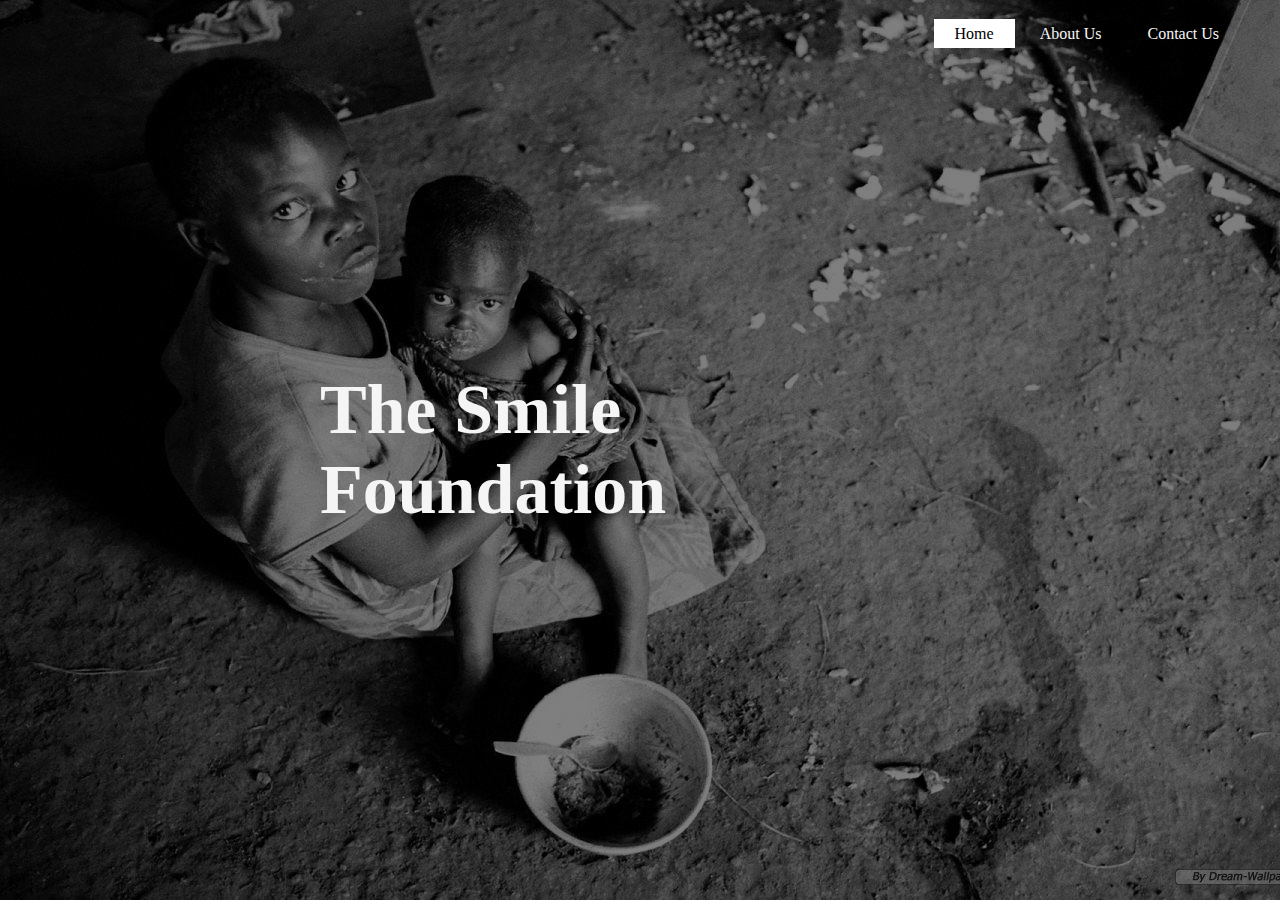
<file: Index.html>
<!DOCTYPE html>
<html>
    <head>
        <title>
            Payment Gateway Integration
        </title>
        <link href="style.css" rel="stylesheet" type="text/css" />
    </head>
    <body>
        <header>
            <div class="main">
                <ul>
                    <li class="active"><a href="#">Home</a></li>
                    <li><a href="./aboutus.html">About Us</a></li>
                    <li><a href="./contactus.html">Contact Us</a></li>
                </ul>
            </div>
            </header>
            <div class="container">
                <div class="title">
                    <h1>The Smile Foundation</h1>

    
              </div>
              <div class="button">
                <form><script src="https://checkout.razorpay.com/v1/payment-button.js" data-payment_button_id="pl_IST2xGDxqb7EiP" async> </script> </form>
              </div>
            </div>
        </body>
</html>
</file>
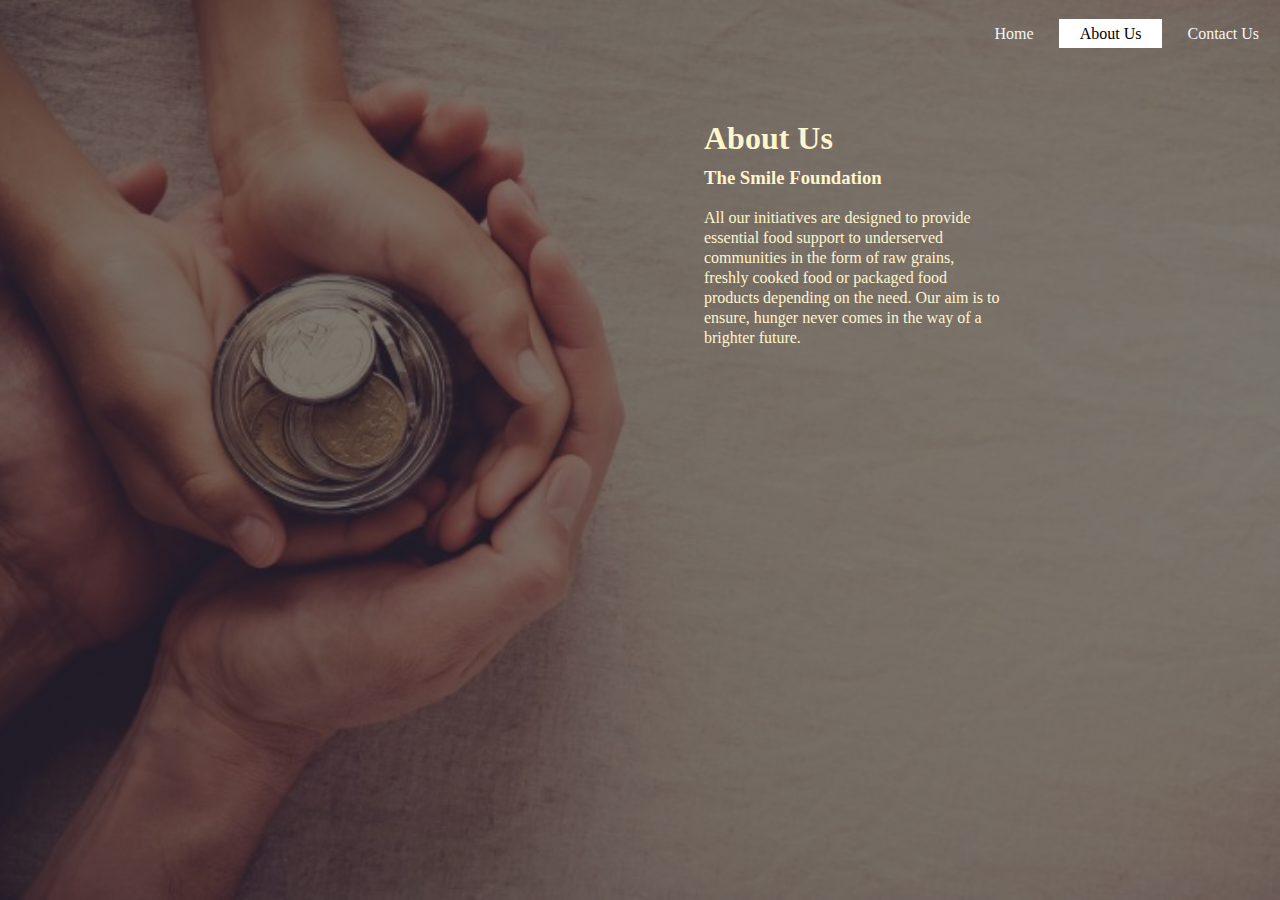
<file: Aboutus.html>
<!DOCTYPE html>
<html>
    <head>
        <title> About Us</title>
        <meta charset="UTF-8">
        <meta name="viewport" content="width=device-width", initial-scale="1.0">
        <link rel="stylesheet" type="text/css" href="aboutus.css">
    </head>
    <body>
        <header>
            <div class="main">
                <ul>
                    <li><a href="./index.html">Home</a></li>
                    <li class="active"><a href="#">About Us</a></li>
                    <li><a href="./contactus.html">Contact Us</a></li>
                </ul>
            </div>
        <div class="section">
                <div class="content-section">
                    <div class="title">
                        <h1>About Us</h1>
                        <br/>
                    </div>
                    <div class="content">
                        <h3>The Smile Foundation</h3>
                        <br/>
                         <p> All our initiatives are designed to provide essential food support to underserved
                              communities in the form of raw grains, freshly cooked food or packaged 
                             food products depending on the need. Our aim is to ensure, 
                             hunger never comes in the way of a brighter future.</span></p>
                    </div>
                </div>
        </div>
        </header>
    </body>
</html>
</file>
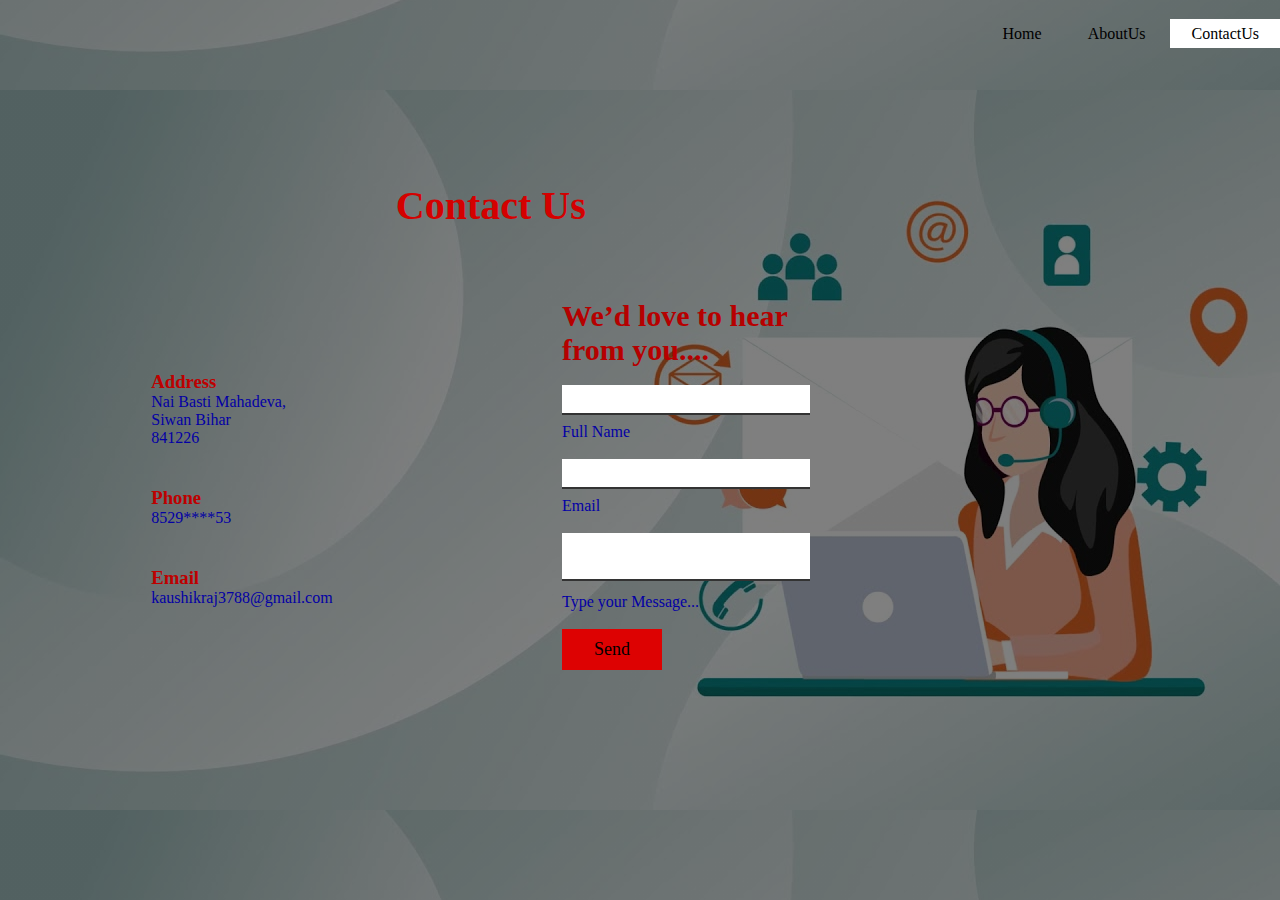
<file: Contactus.html>
<!DOCTYPE html>
<html>
    <head>
        <meta name="viewport" contact="width=device-width, initial-scale=1.0">
        <title>Contact Us</title>
        <link rel="stylesheet" type="text/css" href="contactus.css">
    </head>
    <body>
            <div class="main">
                <ul>
                    <li><a href="./index.html">Home</a></li>
                    <li><a href="./aboutus.html">AboutUs</a></li>
                    <li class="active"><a href="#">ContactUs</a></li>
                </ul>
            </div>
        <section class="contact">
            <div class="content">
                <h2><b>Contact Us</b></h2>
            </div>
            <div class="container">
                <div class="contactInfo">
                    <div class="box">
                        <div class="icon"></div>
                        <div class="text">
                            <h3>Address</h3>
                            <p>Nai Basti Mahadeva,<br> Siwan Bihar <br>841226</p>
                            </div>
                    </div>
                            <div class="box">
                                <div class="icon"></div>
                                <div class="text">
                                    <h3>Phone</h3>
                                    <p>8529****53</p>
                                </div>
                            </div>
                                    <div class="box">
                                        <div class="icon"></div>
                                        <div class="text">
                                            <h3>Email</h3>
                                            <p>kaushikraj3788@gmail.com</p>
                        </div>
                    </div>
                </div>
                <div class="contactForm">
                    <form>
                        <h2>We’d love to <b>hear from you....</b></h2>
                        <div class="inputBox">
                            <input type="text" name="" required="required">
                            <span>Full Name</span>
                        </div>
                        <div class="inputBox">
                            <input type="text" name="" required="required">
                            <span>Email</span>
                        </div>
                        <div class="inputBox">
                            <textarea required="required"></textarea>
                            <span>Type your Message...</span>
                        </div>
                        <div class="inputBox">
                            <input type="submit" name="" value="Send">
                        </div>
                    </form>
                </div>
            </div>
        </section>
    </body>
</html>
</file>
<file: style.css>
*{
    margin: 0;
    padding: 0;
    font-family: Century Gothic;
}
header{
    background-image: linear-gradient(rgba(0,0,0,0.5),rgba(0,0,0,0.5)),url('./wp4393922.jpg');
    height:100vh;
    background-size:cover;
    background-position: center;
}
ul{
    float:right;
    list-style-type: none;
    margin-top: 25px;
}
ul li{
    display: inline-block;
}
ul li a{
    text-decoration: none;
    color:whitesmoke;
    padding: 5px 20px;
    border:1px solid transparent;
    transition: 0.6s ease;
}
ul li a:hover{
    background-color: #fff;
    color: #000;
}
ul li.active a{
    background-color: #fff;
    color: #000;
}
.main{
    max-width: 1200px;
    margin: auto;
}
.title{
    position: absolute;
    top: 50%;
    left: 50%;
    transform: translate(-50%,-50%);
}
.title h1{
    color:whitesmoke;
    font-size:70px;
}
.button{
    position: absolute;
    top: 60%;
    left: 50%;
    transform: translate(-50%,-50%);
}
.btn{
    border:1px solid white;
    padding: 10px 30px;
    color:white;
    text-decoration: none;
    transition:0.6s ease;
}
.btn:hover{
    background-color: #fff;
    color: #000;
    font-weight: 800;
    background-position: left bottom;
}
</file>
<file: aboutus.css>
*{
    margin:0px;
    padding:0px;
    box-sizing: border-box;
    font-family:Century Gothic;
}
header{
    background-image: linear-gradient(rgba(0,0,0,0.5),rgba(0,0,0,0.5)),url('./charity-donation-752x501.jpg');
    height: 100vh;
    background-size: cover;
    background-position: center;
}
ul{
    float:right;
    list-style-type: none;
    margin-top: 25px;
}
ul li{
    display: inline-block;
}
ul li a{
    text-decoration: none;
    color:whitesmoke;
    padding: 5px 20px;
    border:1px solid transparent;
    transition: 0.6s ease;
}
ul li a:hover{
    background-color: #fff;
    color: #000;
}
ul li.active a{
    background-color: #fff;
    color: #000;
}
.section{
    width:100%;
    min-height: 100vh;
}
.content-section{
    padding-left: 55%;
    padding-right: 0%;
    padding-top: 10%;
    line-height: 20px;
    text-align:right;
    text-align:left; 
    max-width: 1000px;
    color: rgb(255, 245, 205);

}
</file>
<file: contactus.css>
*{
    margin:0;
    padding:0;
    box-sizing: border-box;
    font-family:Century Gothic;
}
body{
    background-image:linear-gradient(rgba(0,0,0,0.5),rgba(0,0,0,0.5)), url("./maxresdefault.jpg");
    height: 100vh;
    background-size:100%;
    background-position:0%;
}
ul{
    float:right;
    list-style-type: none;
    margin-top: 25px;
}
ul li{
    display: inline-block;
}
ul li a{
    text-decoration: none;
    color:black;
    padding: 5px 20px;
    border:1px solid transparent;
    transition: 0.6s ease;
}
ul li a:hover{
    background-color: #fff;
    color: #000;
}
ul li.active a{
    background-color: #fff;
    color: #000;
}
.contact{
    position: relative;
    min-height: 100vh;
    padding: 50px 100px;
    display: flex ;
    justify-content: center;
    align-items: center;
    flex-direction: column;
}
.contact .content
{
    max-width: 800px;
    text-align: center;
}
.contact .content h2
{
    font-size: 40px;
    font-weight: 500;
    color:rgb(212, 0, 0);
}
.contact .content p{
    font-weight: 300;
    color:rgb(223, 0, 0);
}
.container{
    width: 100%;
    display: flex;
    justify-content: center;
    align-items: center;
    margin-top: 30px;
}
.container .contactInfo{
    width: 50%;
    display: flex;
    flex-direction: column;
}
.container .contactInfo .box{
    position: relative;
    padding: 20px 0;
    display: flex;
}
.container .contactInfo .box .text
{
    display: flex;
    margin-left: 20px;
    font-size: 16px;
    color:rgb(3, 0, 165);
    flex-direction: column;
    font-weight: 300;
}
.container .contactInfo .box .text h3
{
    font-weight: 600;
    color: rgb(190, 0, 0);
}
.contactForm
{
    width: 42%;
    padding: 40px;
    background:transparent;
}
.contactForm h2{
    font-size: 30px;
    color: rgb(182, 0, 0);
    font-weight: 600;
}
.contactForm .inputBox
{
    position: relative;
    width: 100%;
    margin-top: 10px;
}
.contactForm .inputBox input,
.contactForm .inputBox textarea
{
    width: 100%;
    padding: 5px 0;
    font-size: 16px;
    margin: 8px 0;
    border: none;
    border-bottom: 2px solid #333;
    outline: none;
    resize: none;
}
.contactForm .inputBox span{
    position: relative;
    left:0;
    padding: 5px 0;
    font-size: 16px;
    margin: 10px 0;
    pointer-events: none;
    transition: 0.5%;
    color: rgb(3, 0, 165);
}
.contactForm .inputBox input:focus ~ span,
.contactForm .inputBox input:valid ~ span,
.contactForm .inputBox textarea:focus ~ span,
.contactForm .inputBox textarea:valid ~ span
{
    color: rgb(168, 0, 0);
    font-size: 18px;
    transform: translate(-20px);
} 
.contactForm .inputBox input[type="submit"]
{
    width: 100px;
    background:rgb(221, 2, 2);
    color: rgb(0, 0, 0);
    border:none;
    cursor: pointer;
    padding: 10px;
    font-size: 18px;
}
@media (max-width: 991px)
{
    .contact
    {
        padding: 50px;
    }
    .container
    {
        flex-direction: row;
    }
}
</file>
